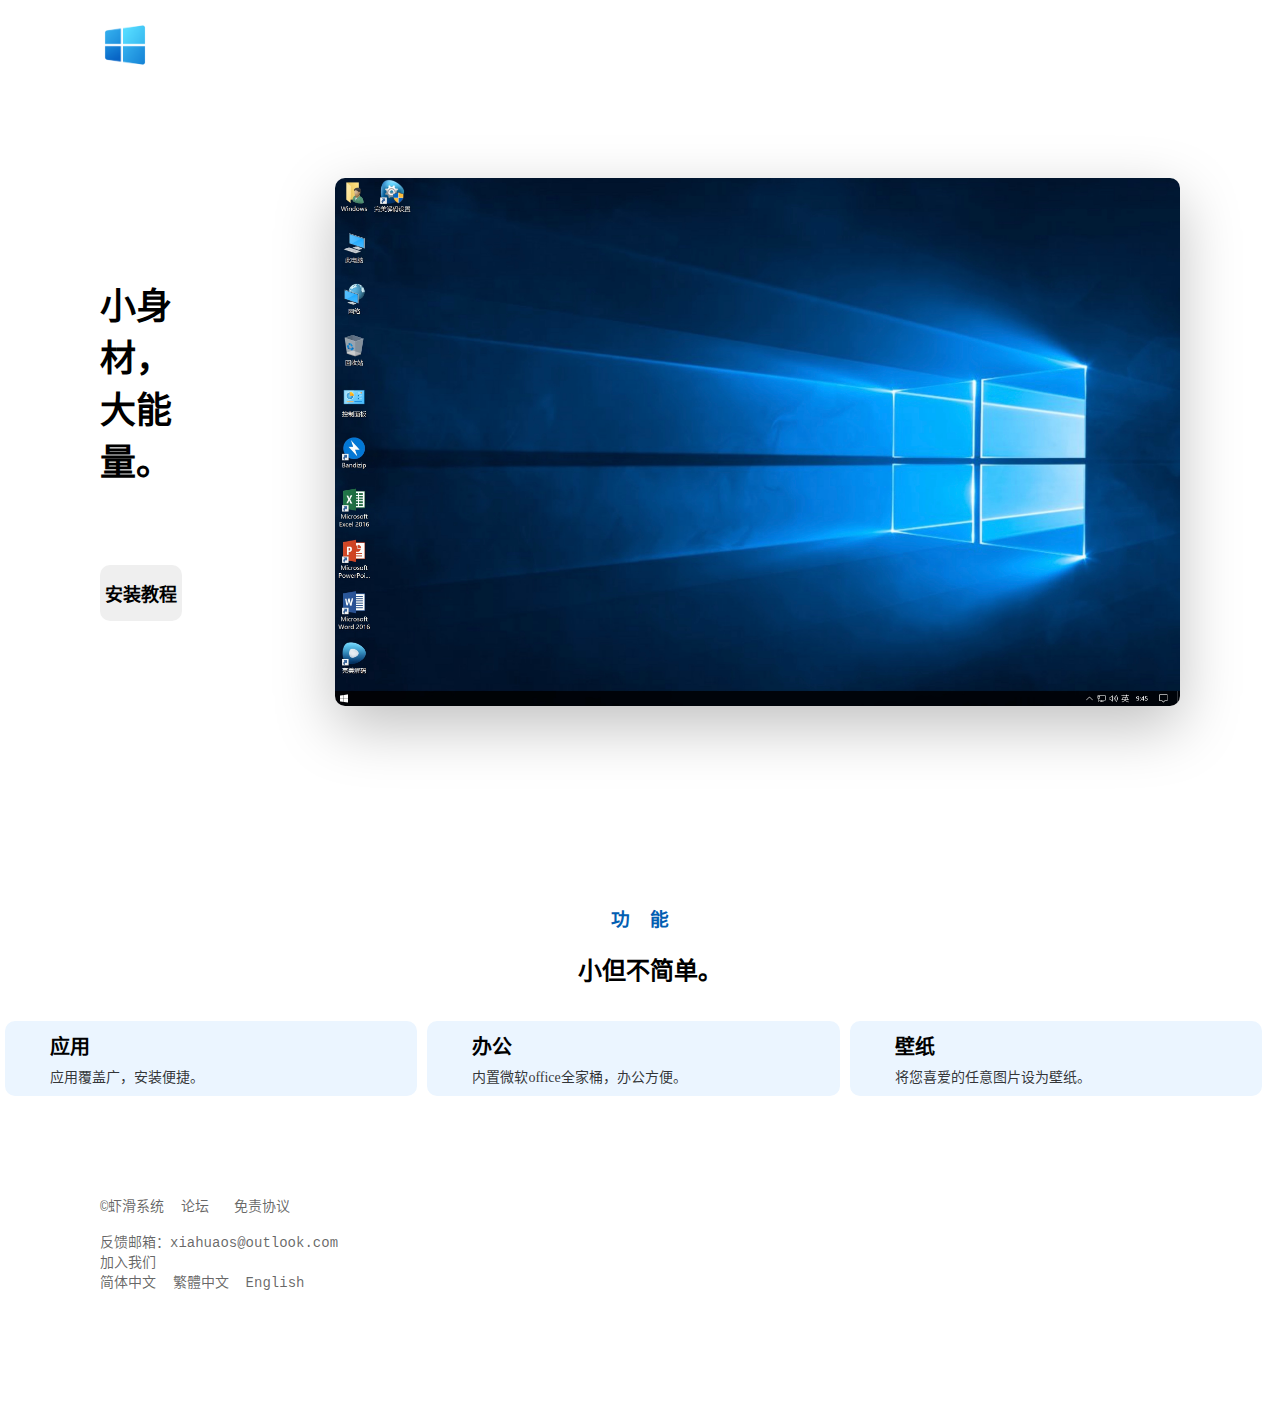
<file: index.html>
<!DOCTYPE html>
<html lang="zh-CN">
    <head>
        <meta http-equiv="Content-Type" content="text/html; charset=UTF-8" />
        <meta
            name="description"
            content="小身材，大能量。"
        />
        <meta name="viewport" content="width=device-width,initial-scale=1" />
        <meta name="renderer" content="webkit" />
        <title>Windows10精简</title>

        <link
            rel="stylesheet"
            href="./index/style.css"
        />
        <link
            rel="shortcut icon"
            href="./index/win_Logo.png"
        />
        <link
            rel="apple-touch-icon"
        />
        
        </style>
    </head>
    <body>
        <header>
            <img
                id="topLogo"
                alt="虾滑"
                src="./index/win_Logo.png"
            />
        </header>
        <div id="topContainer">
            <div id="topSloganContainer">
                <h1 id="topSlogan">小身材，<br />大能量。</h1>
                <h1 id="topSloganAutoWrap">小身材，大能量。</h1>
                <div id="mainBtnContainer">
                    <a href="https://e2662020.github.io/e2662020-wim-install-gitbook/"
                        ><button
                            class="mainBtn"
                            id="btnStart"
                            type="button"
                            title="立即开始使用虾滑。"
                        >
                            安装教程
                        </button> </a
                    >
                </div>
            </div>
            <div id="topImgContainer">
                <img
                    id="topImg"
                    alt="虾滑-预览头图"
                    src="./index/win.jpg"
                    class="loaded"
                />
            </div>
        </div>
        <div id="featuresContainer">
            <h3>功能</h3>
            <h2>小但不简单。</h2>
            <div id="featuresList">
                <div class="featureItem" style="min-height: 1.5px;">
                    <div><i></i></div>
                    <div>
                        <h4>应用</h4>
                        <p>应用覆盖广，安装便捷。</p>
                    </div>
                </div>
                <div class="featureItem" style="min-height: 1.5px;">
                    <div><i></i></div>
                    <div>
                        <h4>办公</h4>
                        <p>内置微软office全家桶，办公方便。</p>
                    </div>
                </div>
                <div class="featureItem" style="min-height: 1.5px;">
                    <div><i></i></div>
                    <div>
                        <h4>壁纸</h4>
                        <p>
                            将您喜爱的任意图片设为壁纸。
                        </p>
                    </div>
                </div>
 
                </div>
            </div>
        </div>
        
        <footer>
            <div>
				<pre>
&copy;虾滑系统 <a href = "https://support.qq.com/products/421676/"> 论坛 </a> <a href = "mzxy.html"> 免责协议 </a>

<a href = "mailto:xiahuaos@outlook.com">反馈邮箱：xiahuaos@outlook.com</a> 
<a href = "https://forms.office.com/Pages/ResponsePage.aspx?id=DQSIkWdsW0yxEjajBLZtrQAAAAAAAAAAAAO__VIIIP5UMTdDQ0ZKNzkzM1gwV1JDVzBJMzBaSlZBVC4u">加入我们</a>
<a href = "index.html">简体中文 </a><a href = "HK.html"> 繁體中文 </a><a href = "English.html"> English </a>
   				</pre>
			</div>
        </footer>
        <script>
            			console.log('虾滑系统团队 提醒您\n 熬夜伤身体,不熬夜不伤')
        </script>
    </body>
</html>
</file>
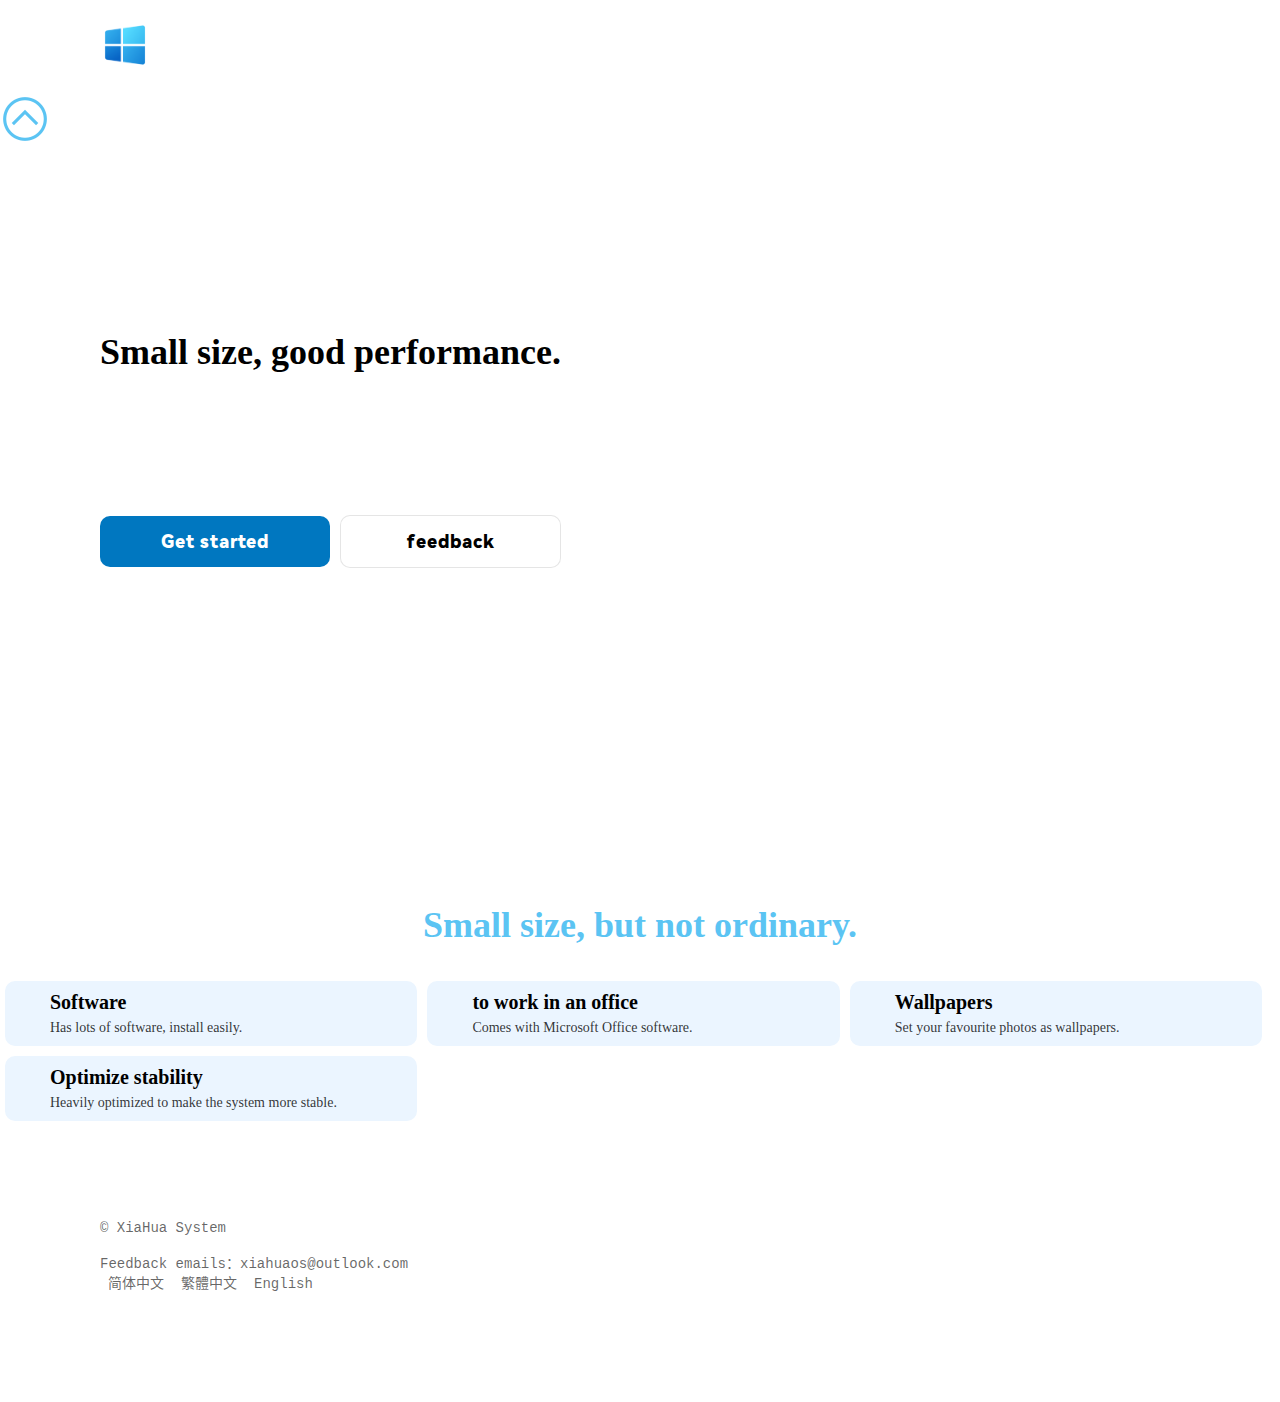
<file: English.html>
<!DOCTYPE html>
<html lang="zh-CN">
	<head>
		<title>Windows10 Lite</title>
		<link rel="stylesheet" href="./index/style.css" />
		<link rel="shortcut icon" href="./index/win_Logo.png" />
		<link rel="icon" href="./index/favicon.ico">
	</head>
	<body>
		<header id = 'header1'>
			<a href='http://www.xiahuaos.top'>
				<img id="topLogo" alt="虾滑" src="./index/win_Logo.png" />
			</a>
		</header>
						<div><a href="#header1"><img src="./index/311.png" id="up"></a></div>
		<div id="topContainer">
			<div id="">
				<h1 id="topSlogan">Small size, good performance.</h1>
				<br/><p style="color:#fff;">Note: The system language is Chinese Simplified</p>
				<div id="mainBtnContainer">
					<a href="https://www.123pan.com/s/leeDVv-vTCJv">
						<button class="mainBtn btnStart" type="button" title="立即开始使用windows10精简。">Get started</button>
					</a>
					<a href="https://forms.office.com/Pages/ResponsePage.aspx?id=DQSIkWdsW0yxEjajBLZtrQAAAAAAAAAAAAN__kWbyyFUNTlEUFE2MUlZV1FHQllFOVUzSlVHRlgzUy4u">
						<button class="mainBtn btnform" type="button" title="反馈给我们">feedback</button>
					</a>
				</div>
			</div>
			<!-- <div id="topImgContainer">
				<img id="topImg" alt="虾滑-预览头图" src="./index/win.jpg" class="loaded" />
			</div> -->
		</div>
		<div id="featuresContainer">
			<h1 style="color:#5bc4f3;">Small size, but not ordinary.</h1>
				<div id="featuresList">
							

					<div class="featureItem" style="min-height: 1.5px;">
						<div>
							<i></i>
						</div>
						<div>
							<h4>Software</h4>
							<p>Has lots of software, install easily.</p>
						</div>
					</div>
					<div class="featureItem" style="min-height: 1.5px;">
						<div>
							<i></i>
						</div>
						<div>
							<h4>to work in an office</h4>
							<p>Comes with Microsoft Office software.</p>
						</div>
					</div>
					<div class="featureItem" style="min-height: 1.5px;">
						<div>
							<i></i>
						</div>
						<div>
							<h4>Wallpapers</h4>
							<p> Set your favourite photos as wallpapers. </p>
						</div>
					</div>
					<div class="featureItem" style="min-height: 1.5px;">
						<div>
							<i></i>
						</div>
						<div>
							<h4>Optimize stability</h4>
							<p> Heavily optimized to make the system more stable. </p>
						</div>
					</div>
				</div>
		</div>
		<!-- <div class="separator"></div> -->
		<footer>
			<div>
				<pre>
&copy; XiaHua System
	 
<a href = "mailto:xiahuaos@outlook.com">Feedback emails：xiahuaos@outlook.com</a>         
<a href = "index.html"> 简体中文 </a><a href = "HK.html"> 繁體中文 </a><a href = "English.html"> English </a>
   				</pre>
			</div>
		</footer>
		<script>
			console.log('虾滑系统团队 提醒您\n 熬夜伤身体,不熬夜不伤')
		</script>
	</body>
</html>
</file>
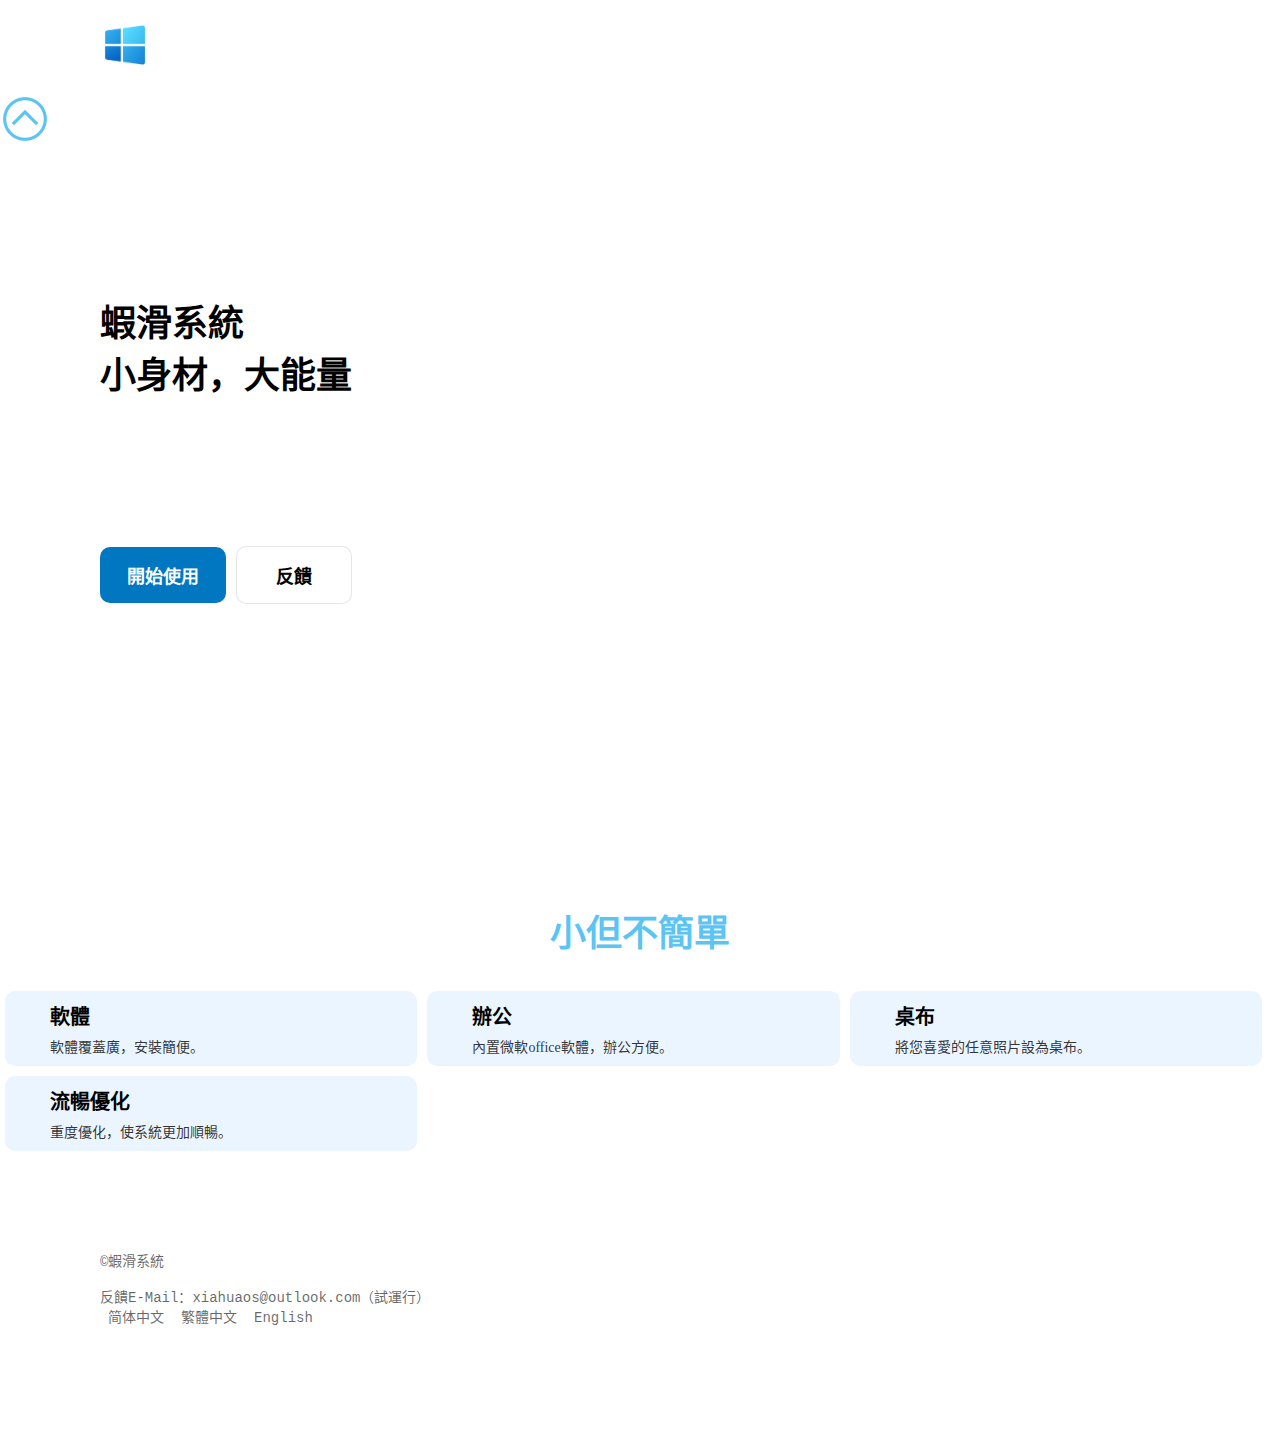
<file: HK.html>
<!DOCTYPE html>
<html lang="zh-CN">
	<head>
		<title>Windows10 Lite</title>
		<link rel="stylesheet" href="./index/style.css" />
		<link rel="shortcut icon" href="./index/win_Logo.png" />
		<link rel="icon" href="./index/favicon.ico">
	</head>
	<body>
		<header id = 'header1'>
			<a href='http://www.xiahuaos.top'>
				<img id="topLogo" alt="虾滑" src="./index/win_Logo.png" />
			</a>
		</header>
						<div><a href="#header1"><img src="./index/311.png" id="up"></a></div>
		<div id="topContainer">
			<div id="">
				<h1 id="">蝦滑系統<br/>小身材，大能量</h1><br><p style="color:#fff;">這個系統使用的是簡體中文</p>
				<div id="mainBtnContainer">
					<a href="https://www.123pan.com/s/leeDVv-vTCJv">
						<button class="mainBtn btnStart" type="button" title="立即开始使用windows10精简。"> 開始使用 </button>
					</a>
					<a href="https://forms.office.com/Pages/ResponsePage.aspx?id=DQSIkWdsW0yxEjajBLZtrQAAAAAAAAAAAAN__kWbyyFUNlNJWlJMQVhWT0Y4NFVMRklUNUNYUlI0UC4u">
						<button class="mainBtn btnform" type="button" title="反馈给我们">反饋 </button>
					</a>
				</div>
			</div>
			<!-- <div id="topImgContainer">
				<img id="topImg" alt="虾滑-预览头图" src="./index/win.jpg" class="loaded" />
			</div> -->
		</div>
		<div id="featuresContainer">
			<h1 style="color:#5bc4f3;">小但不簡單</h1>
				<div id="featuresList">
							

					<div class="featureItem" style="min-height: 1.5px;">
						<div>
							<i></i>
						</div>
						<div>
							<h4>軟體</h4>
							<p>軟體覆蓋廣，安裝簡便。</p>
						</div>
					</div>
					<div class="featureItem" style="min-height: 1.5px;">
						<div>
							<i></i>
						</div>
						<div>
							<h4>辦公</h4>
							<p>內置微軟office軟體，辦公方便。</p>
						</div>
					</div>
					<div class="featureItem" style="min-height: 1.5px;">
						<div>
							<i></i>
						</div>
						<div>
							<h4>桌布</h4>
							<p> 將您喜愛的任意照片設為桌布。 </p>
						</div>
					</div>
					<div class="featureItem" style="min-height: 1.5px;">
						<div>
							<i></i>
						</div>
						<div>
							<h4>流暢優化</h4>
							<p> 重度優化，使系統更加順暢。</p>
						</div>
					</div>
				</div>
		</div>
		<!-- <div class="separator"></div> -->
		<footer>
			<div>
				<pre>
&copy;蝦滑系統

<a href = "mailto:xiahuaos@outlook.com">反饋E-Mail：xiahuaos@outlook.com（試運行）</a>                       
<a href = "index.html"> 简体中文 </a><a href = "HK.html"> 繁體中文 </a><a href = "English.html"> English </a>
   				</pre>
			</div>
		</footer>
		<script>
			console.log('虾滑系统团队 提醒您\n 熬夜伤身体,不熬夜不伤')
		</script>
	</body>
</html>
</file>
<file: index/style.css>
* {
	box-sizing: border-box;
	outline: 0;
	-ms-overflow-style: none;
	scrollbar-width: none;
}



html {
	height: 100%;
}

@font-face {
	font-family: 'HarmonyOS Sans';src: url('HarmonyOS_Sans_Black.woff2') format('woff2'), url('HarmonyOS_Sans_Black.woff') format('woff');font-weight: 900;font-style: normal;font-display: swap;
}

body {
	max-width: 100%;
	overflow-x: hidden;
	margin: 0;
	segoe ui, Arial, sans-serif;
	background-color: #fff;
	cursor: default;
	-webkit-tap-highlight-color: transparent;
	-webkit-user-select: none;
	user-select: none;
}

body:lang(en) {
	font-family:  'HarmonyOS Sans';src: url('HarmonyOS_Sans_Black.woff2') format('woff2'), url('HarmonyOS_Sans_Black.woff') format('woff');font-weight: 900;font-style: normal;font-display: swap;
}

@font-face {
	font-display: swap;
	font-family: 'HarmonyOS Sans';src: url('HarmonyOS_Sans_Black.woff2') format('woff2'), url('HarmonyOS_Sans_Black.woff') format('woff');font-weight: 900;font-style: normal;font-display: swap;
}

i {
	font-family: 'HarmonyOS Sans';src: url('HarmonyOS_Sans_Black.woff2') format('woff2'), url('HarmonyOS_Sans_Black.woff') format('woff');font-weight: 900;font-style: normal;font-display: swap;
	font-size: 22px;
	font-style: normal;
	-webkit-font-smoothing: antialiased;
	-webkit-text-stroke-width: 0;
	-moz-osx-font-smoothing: grayscale;
}

@keyframes fadeIn {
	0% {
		opacity: 0;
	}

	100% {
		opacity: 1;
	}
}

a {
	color: inherit;
	text-decoration: none;
	transition: 0.25s;
}

#followUsContainer, #topContainer, .detailContainer, footer, header {
	max-width: 1500px;
	margin: 0 auto;
	transition: 1s var(--cubic-bezier);
}

header {
	padding: 20px 100px;
}

#topLogo {
	height: 50px;
	margin-left: 3px;
	transition: 0.5s;
}

#topContainer {
	display: flex;
	align-items: center;
	justify-content: space-between;
	width: 100%;
	height: calc(100vh - 200px);
	max-height: 1000px;
	padding: 0 100px;
	
	background-attachment:fixed; 
	background-size: 100%;
}

.topSloganContainer {
	flex-shrink: 0;
	transition: 0.25s;
}

h1 {
	margin-top: 0;
	color: #000;
	font-size: 40px;
	animation: fadeIn 0.5s ease-in 0.3s;
	animation-fill-mode: both;
}

#topSloganAutoWrap {
	display: none;
}

#topSloganContainer p {
	color: rgba(0, 0, 0, 0.4);
	font-size: 24px;
	animation: fadeIn 0.5s ease-in 0.5s;
	animation-fill-mode: both;
}

#mainBtnContainer {
	margin-top: 80px;
	font-size: 0;
}

.mainBtn {
	padding: 15px 5px;
	border: none;
	border-radius: 10px;
	font-family: 	'HarmonyOS Sans';src: url('HarmonyOS_Sans_Black.woff2') format('woff2'), url('HarmonyOS_Sans_Black.woff') format('woff');font-weight: 900;font-style: normal;font-display: swap;
	font-size: 18px;
	overflow: hidden;
	text-align: center;
	white-space: nowrap;
	text-overflow: ellipsis;
	cursor: pointer;
	transition: 0.25s;
}

.btnStart {
	width: 50%;
	color: #fff;
	background-color: #0077c0;
	animation: fadeIn 0.5s ease-in 0.7s;
	animation-fill-mode: both;
}

.btnStart:active {
	filter: none;
	transform: scale(0.95);
	background-color: var(--theme-color-active1);
}

.btnform {
	margin-left: 10px;
	width: calc(50% - 10px);
	border: 1px solid rgba(0, 0, 0, 0.1);
	color: #000;
	background-color: #fff;
	animation: fadeIn 0.5s ease-in 0.9s;
	animation-fill-mode: both;
}

.btnform:active {
	transform: scale(0.92);
	box-shadow: none;
}

.smalla{
	color:#95a5a6;
	animation: fadeIn 0.5s ease-in 0.7s;
	animation-fill-mode: both;
}

#topImgContainer {
	padding-left: 100px;
}

#topImg {
	opacity: 0;
	transform: translateY(10vh);
	max-width: 900px;
	width: 100%;
	border-radius: 10px;
	box-shadow: 0 20px 60px rgba(0, 0, 0, 0.25);
	transition: 0.6s;
}

#topImg.loaded {
	opacity: 1;
	transform: none;
}

#featuresContainer {
	margin-top: 110px;
	background-color: white;
	text-align: center;
}

#featuresContainer h2 {
	text-indent: 20px;
}

#featuresContainer p {
	color: rgba(0, 0, 0, 0.8);
}

h1 {
	margin: 10px 0;
	font-size: 36px;
}

h3 {
	color: #025eb2;
	letter-spacing: 20px;
	text-indent: 20px;
}

:lang(en-us) h3 {
	letter-spacing: 15px;
	text-indent: 15px;
}

#featuresList {
	display: flex;
	align-items: center;
	flex-wrap: wrap;
	max-width: 1300px;
	margin: 30px auto 0;
}

#featuresList i {
	padding-right: 15px;
	color: #0017c0;
	font-size: 32px;
}

#featuresList p {
	margin: 6px 0 0;
	font-size: 14px;
}

.featureItem {
	display: flex;
	width: calc(33% - 10px);
	padding: 10px 30px;
	margin: 5px;
	border-radius: 10px;
	background-color: #ebf5ff;
	text-align: left;
	min-height: 15px;
}

.featureItem div:first-child {
	max-width: 47px;
}

h4 {
	margin: 0;
	font-size: 20px;
}

.detailContainer {
	display: flex;
	align-items: center;
	justify-content: space-between;
	padding: 70px 100px;
}

.detailContainer p {
	line-height: 26px;
}

.detailContainer img {
	height: 400px;
	padding-left: 70px;
}

.detailContainer:nth-of-type(even) {
	flex-direction: row-reverse;
}

.detailContainer:nth-of-type(even) img {
	padding-left: 0;
	padding-right: 70px;
}

#detailImgDark {
	height: 460px;
}

#startNow {
	padding: 70px 100px;
	background-color: var(--theme-color);
	background: linear-gradient(to right, #008ac0, #5b96e3);
	color: #fff;
	text-align: center;
}

#startOptionsList {
	margin-top: 35px;
	font-size: 0;
}

.bottomBtn {
	display: inline-flex;
	flex-direction: column;
	width: 180px;
	margin: 3px;
	padding: 15px 0;
	border-radius: 5px;
	background-color: #fff;
	color: #000;
	cursor: pointer;
	transition: 0.25s;
}

.bottomBtn:hover {
	transform: scale(1.03);
	filter: brightness(1.1);
}

.bottomBtn:active {
	transform: scale(0.95);
	filter: none;
	opacity: 0.6;
}

.bottomBtn div {
	display: flex;
	align-items: center;
	justify-content: center;
	font-size: 16px;
}

.bottomBtn img {
	width: 24px;
	margin-right: 10px;
}

.bottomBtn span {
	margin-top: 5px;
	font-size: small;
}

.menu {
	opacity: 0;
	transform: scale(0.5);
	transform-origin: 0 0;
	position: absolute;
	min-width: 200px;
	padding: 5px;
	border-radius: 10px;
	background-color: #fff;
	box-shadow: 0 15px 30px rgba(0, 0, 0, 0.25);
	color: #000;
	font-size: 16px;
	text-align: left;
	transition: 0.25s;
}

.menu div {
	padding: 6px 20px;
	border-radius: 5px;
	transition: 0.25s;
}

.menu div:hover {
	background-color: rgba(0, 0, 0, 0.05);
}

.menu div:active {
	background-color: rgba(0, 0, 0, 0.1);
}

.menuDividingLine {
	display: block;
	margin: 5px 0 5px -5px;
	width: calc(100% + 10px);
	height: 1px;
	background-color: rgba(0, 0, 0, 0.1);
}

#followUsContainer {
	display: flex;
	align-items: center;
	flex-wrap: wrap;
	padding: 50px 100px;
}

.followUsItem {
	margin: 10px 0;
}

.followUsItem:not(:last-child) {
	margin-right: 100px;
}

.followUsItem:first-child p {
	margin: 5px 0;
	color: rgba(0, 0, 0, 0.6);
	font-size: 14px;
}

.followUsItem a {
	display: flex;
	align-items: center;
}

.followUsItem a:hover {
	transform: scale(1.05);
}

.followUsItem a:active {
	transform: scale(0.95);
}

.followUsItem a div:first-child {
	display: flex;
	align-items: center;
	justify-content: center;
	margin-right: 12px;
	width: 36px;
	height: 36px;
	border-radius: 10px;
}

.followUsItem a i {
	color: #fff;
	font-size: 24px;
}

.followUsItem a p {
	margin: 0 0 3px;
	color: #000;
}

.followUsItem a span {
	color: rgba(0, 0, 0, 0.6);
	font-size: 14px;
}

#iconWeibo {
	background-color: #ce092e;
}

#iconBili {
	background-color: #0f98cb;
}

.separator {
	height: 1px;
	background-color: rgba(0, 0, 0, 0.05);
}

footer {
	display: flex;
	align-items: center;
	justify-content: space-between;
	flex-wrap: wrap;
	padding: 80px 100px;
	color: rgba(0, 0, 0, 0.6);
}

footer a {
	color: var(--theme-color);
}

footer a:hover {
	filter: brightness(1.1);
}

footer a:active {
	filter: brightness(0.9) !important;
}

footer div:first-child {
	font-size: 14px;
}

footer div:last-child a {
	color: rgba(0, 0, 0, 0.6);
}

footer div:last-child a:hover {
	filter: brightness(1.2);
}

footer i {
	color: #eb2a43;
	font-size: 18px;
}

@supports (-webkit-backdrop-filter: blur(10px)) or (backdrop-filter: blur(10px)) {
	.menu {
		background-color: rgba(255, 255, 255, 0.8);
		-webkit-backdrop-filter: blur(20px);
		backdrop-filter: blur(20px);
	}
}

@media screen and (max-width: 1366px) {
	#topLogo {
		margin-left: 0;
	}

	h1 {
		/* font-size: 6px; */
	}

	#topSloganContainer p {
		font-size: 20px;
	}
}

@media screen and (max-width: 1150px) {
	#topContainer {
		padding-right: 0;
		overflow-x: hidden;
	}

	#topImg {
		width: auto;
		height: 60vh;
	}
}

@media screen and (max-width: 1050px) {
	.featureItem {
		width: calc(50% - 10px);
	}

	.detailContainer {
		flex-direction: column !important;
		padding-top: 50px;
		text-align: center;
	}

	.detailContainer img {
		margin-top: 30px;
		padding: 0 !important;
	}
}

@media screen and (max-width: 960px) {
	#featuresContainer, #followUsContainer, #startNow, #topContainer, #topImgContainer, .detailContainer, footer, header {
		padding-left: 60px;
		padding-right: 60px;
	}
}

@media screen and (max-width: 860px) {
	#topContainer {
		flex-direction: column;
		align-items: flex-start;
		height: auto;
		max-height: unset;
		padding: 80px 60px;
	}

	#topImgContainer {
		padding: 120px 0 0;
	}

	#topImg {
		width: 100%;
		height: auto;
	}

	#featuresContainer {
		margin-top: 0;
	}

	.detailContainer img {
		width: 70%;
		height: auto !important;
	}
}

@media screen and (max-width: 680px) {
	#topSloganContainer {
		width: 100%;
	}

	#mainBtnContainer {
		margin-top: 35px;
	}

	.mainBtn, h4 {
		font-size: 16px;
	}

	.featureItem {
		width: 100%;
		margin: 5px 0;
		padding: 15px 20px;
	}

	#featuresList p {
		margin-top: 3px;
	}

	#featuresContainer p, #featuresList p, #startNow p, .detailContainer p, .followUsItem a p {
		font-size: 14px;
	}

	footer {
		font-size: small;
	}
}

@media screen and (max-width: 480px) {
	.detailContainer img {
		width: 100%;
	}

	.bottomBtn {
		width: 100%;
		margin: 3px 0;
	}

	.followUsItem {
		width: 100%;
		margin-right: 0 !important;
	}

	footer div {
		width: 100%;
		margin: 3px 0;
	}
}

@media screen and (max-width: 450px) {
	#topSlogan {
		display: none;
	}

	#topSloganAutoWrap {
		display: block;
	}
}

@media screen and (max-width: 420px) {
	#featuresContainer, #followUsContainer, #startNow, #topContainer, .detailContainer, footer, header {
		padding-left: 30px;
		padding-right: 30px;
	}
}

#featuresContainertitle{
	margin-right: 100px;
	margin-top: 0;
    color: black;
    font-size: 36px;
    animation: fadeIn 0.5s ease-in 0.3s;
    animation-fill-mode: both;
}

#up{
	float:left;
	width: 50px;
	height: 50px;
	position: fixed;
}
</file>
